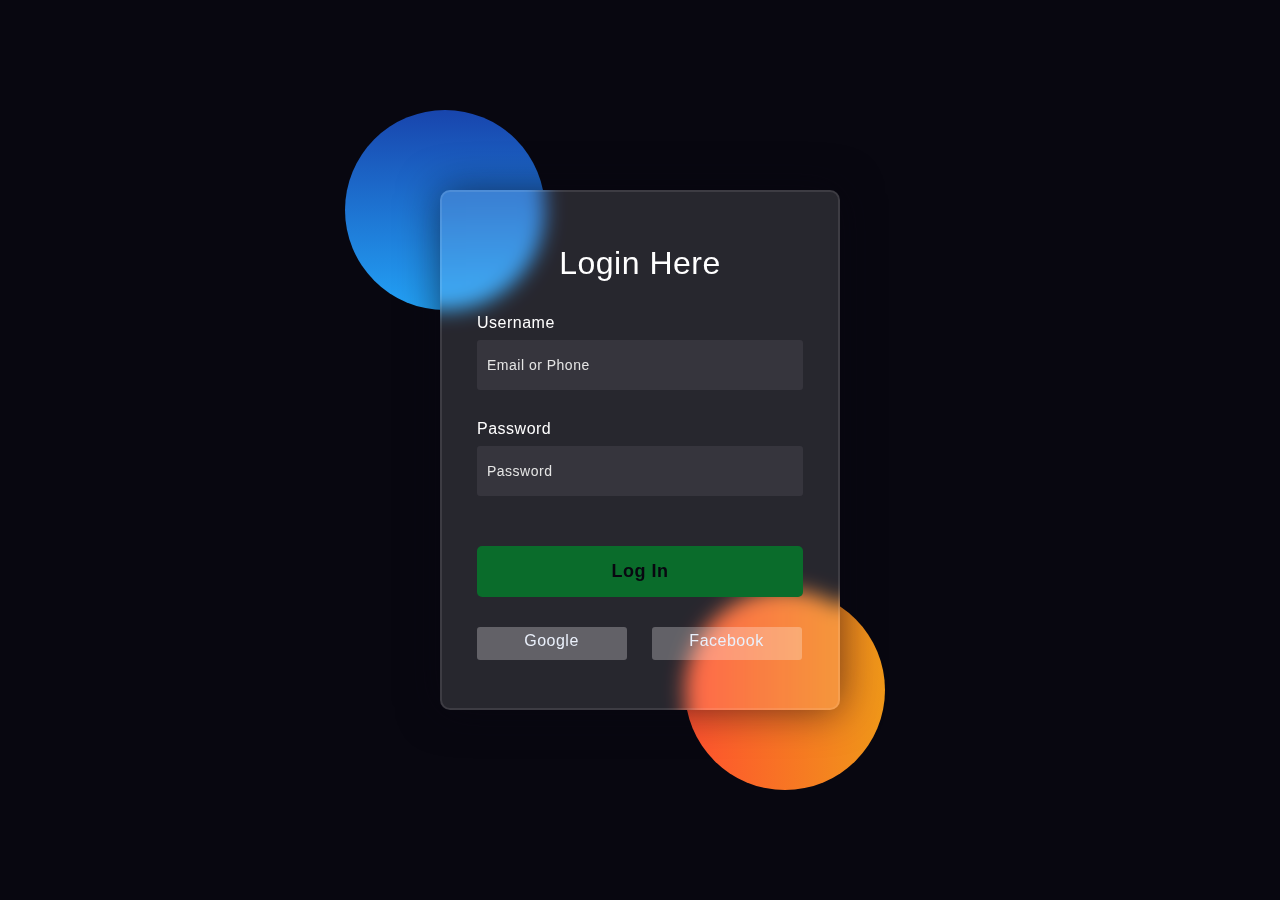
<file: sign in .html>
<!DOCTYPE html>
<html lang="en">
<head>
  
    <style media="screen">
      *,
*:before,
*:after{
    padding: 0;
    margin: 0;
    box-sizing: border-box;
}
body{
    background-color: #080710;
}
.background{
    width: 430px;
    height: 520px;
    position: absolute;
    transform: translate(-50%,-50%);
    left: 50%;
    top: 50%;
}
.background .shape{
    height: 200px;
    width: 200px;
    position: absolute;
    border-radius: 50%;
}
.shape:first-child{
    background: linear-gradient(
        #1845ad,
        #23a2f6
    );
    left: -80px;
    top: -80px;
}
.shape:last-child{
    background: linear-gradient(
        to right,
        #ff512f,
        #f09819
    );
    right: -30px;
    bottom: -80px;
}
form{
    height: 520px;
    width: 400px;
    background-color: rgba(255,255,255,0.13);
    position: absolute;
    transform: translate(-50%,-50%);
    top: 50%;
    left: 50%;
    border-radius: 10px;
    backdrop-filter: blur(10px);
    border: 2px solid rgba(255,255,255,0.1);
    box-shadow: 0 0 40px rgba(8,7,16,0.6);
    padding: 50px 35px;
}
form *{
    font-family: 'Poppins',sans-serif;
    color: #ffffff;
    letter-spacing: 0.5px;
    outline: none;
    border: none;
}
form h3{
    font-size: 32px;
    font-weight: 500;
    line-height: 42px;
    text-align: center;
}

label{
    display: block;
    margin-top: 30px;
    font-size: 16px;
    font-weight: 500;
}
input{
    display: block;
    height: 50px;
    width: 100%;
    background-color: rgba(255,255,255,0.07);
    border-radius: 3px;
    padding: 0 10px;
    margin-top: 8px;
    font-size: 14px;
    font-weight: 300;
}
::placeholder{
    color: #e5e5e5;
}
button{
    margin-top: 50px;
    width: 100%;
    background-color:#0A6C2B;
    color: #080710;
    padding: 15px 0;
    font-size: 18px;
    font-weight: 600;
    border-radius: 5px;
    cursor: pointer;
}
.social{
  margin-top: 30px;
  display: flex;
}
.social div{
  background: red;
  width: 150px;
  border-radius: 3px;
  padding: 5px 10px 10px 5px;
  background-color: rgba(255,255,255,0.27);
  color: #eaf0fb;
  text-align: center;
}
.social div:hover{
  background-color: rgba(255,255,255,0.47);
}
.social .fb{
  margin-left: 25px;
}
.social i{
  margin-right: 4px;
}

    </style>
</head>
<body>
    <div class="background">
        <div class="shape"></div>
        <div class="shape"></div>
    </div>
    <form>
        <h3>Login Here</h3>

        <label for="username">Username</label>
        <input type="text" placeholder="Email or Phone" id="username">

        <label for="password">Password</label>
        <input type="password" placeholder="Password" id="password">

        <button>Log In</button>
        <div class="social">
          <div class="go"><i class="fab fa-google"></i>  Google</div>
          <div class="fb"><i class="fab fa-facebook"></i>  Facebook</div>
        </div>
    </form>
</body>
</html>
</file>
